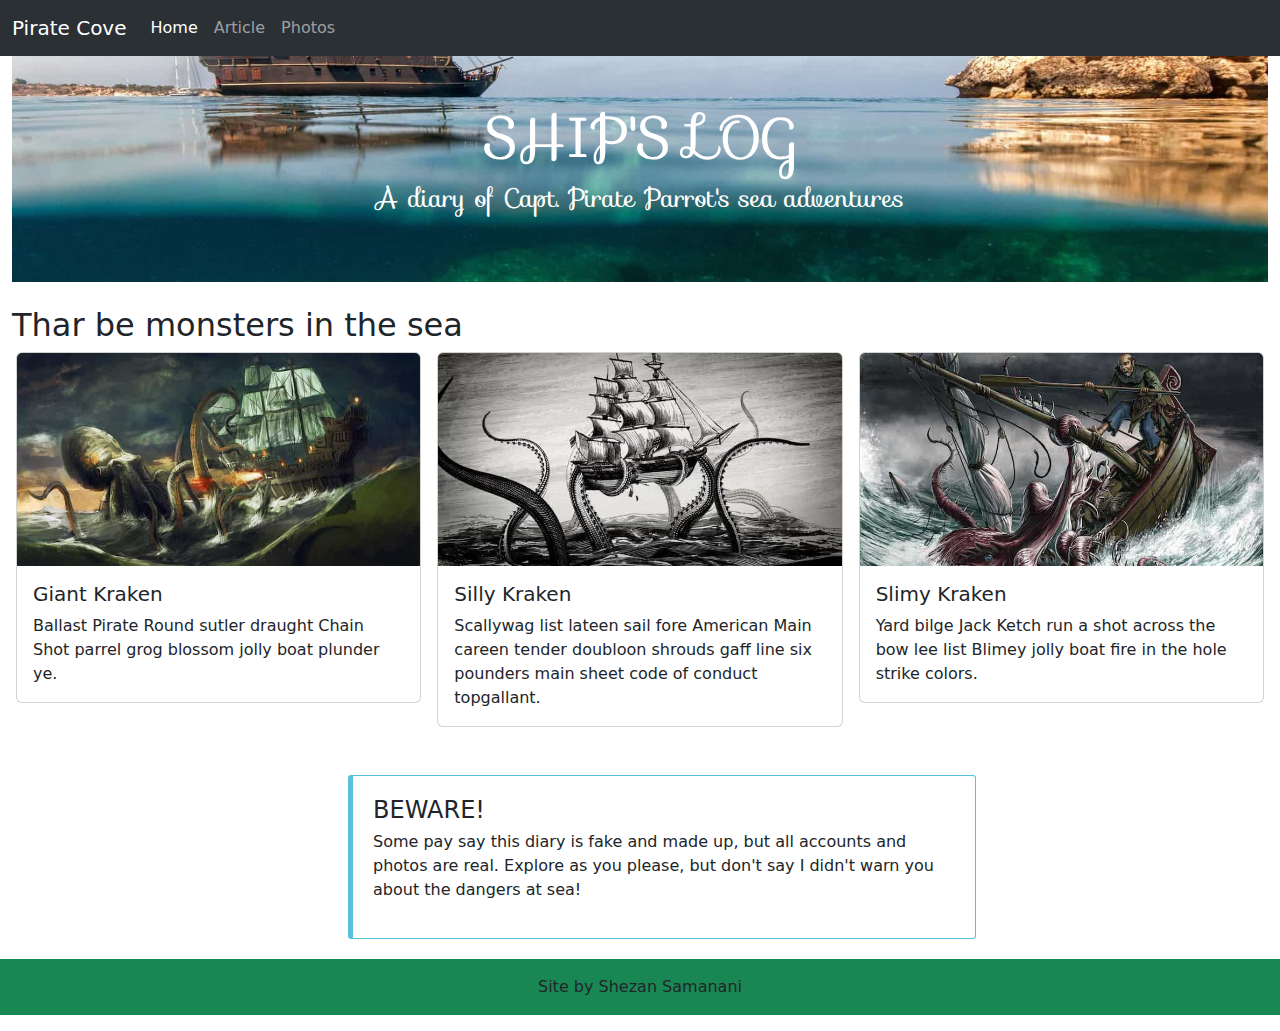
<file: docs/index.html>
<!DOCTYPE html>
<html class="no-js" lang="en">
<head>
  <title>Ship Log</title>
  <meta http-equiv="x-ua-compatible" content="ie=edge">
  <meta name="viewport" content="width=device-width, initial-scale=1.0" />
  <link rel="stylesheet" href="https://fonts.googleapis.com/css?family=Sofia">
  <link rel="stylesheet" href="css/styles.css">
</head>

<body>
  <!-- Content starts here -->
  
  <!-- Navbar -->
  <nav class="navbar navbar-expand-lg bg-body-tertiary bg-dark" data-bs-theme="dark">
    <div class="container-fluid">
      <a class="navbar-brand" href="index.html">Pirate Cove</a>
      <button class="navbar-toggler" type="button" data-bs-toggle="collapse" data-bs-target="#navbarNav" aria-controls="navbarNav" aria-expanded="false" aria-label="Toggle navigation">
        <span class="navbar-toggler-icon"></span>
      </button>
      <div class="collapse navbar-collapse" id="navbarNav">
        <ul class="navbar-nav">
          <li class="nav-item">
            <a class="nav-link active" aria-current="page" href="index.html">Home</a>
          </li>
          <li class="nav-item">
            <a class="nav-link" href="article.html">Article</a>
          </li>
          <li class="nav-item">
            <a class="nav-link" href="photos.html">Photos</a>
          </li>
        </ul>
      </div>
    </div>
  </nav>

  <!-- Jumbotron -->
  <div class="container-fluid">
    <header class="bg-white text-white py-5 text-center">
      <h1 class="display-4">SHIP'S LOG</h1>
      <p class="lead">A diary of Capt. Pirate Parrot's sea adventures</p>
    <header>
  </div>

  <!-- Cards header -->
  <section class="container-fluid pt-4">
    <div class="row">
      <div class="col-md-12 col-lg-12">
          <h2>Thar be monsters in the sea</h2>
      </div>
    </div>
  </section>

  <!-- Cards -->
  <div class="row row-cols-1 row-cols-md-3 g-3 mx-2 mb-5">
    <div class="col">
      <div class="card">
        <img src="img/kraken01.jpg" class="card-img-top" alt="...">
        <div class="card-body">
          <h5 class="card-title">Giant Kraken</h5>
          <p class="card-text">Ballast Pirate Round sutler draught Chain Shot parrel grog blossom jolly boat plunder ye.</p>
        </div>
      </div>
    </div>
    <div class="col">
      <div class="card">
        <img src="img/kraken02.jpg" class="card-img-top" alt="...">
        <div class="card-body">
          <h5 class="card-title">Silly Kraken</h5>
          <p class="card-text">Scallywag list lateen sail fore American Main careen tender doubloon shrouds gaff line six pounders main sheet code of conduct topgallant.</p>
        </div>
      </div>
    </div>
    <div class="col">
      <div class="card">
        <img src="img/kraken03.jpg" class="card-img-top" alt="...">
        <div class="card-body">
          <h5 class="card-title">Slimy Kraken</h5>
          <p class="card-text">Yard bilge Jack Ketch run a shot across the bow lee list Blimey jolly boat fire in the hole strike colors.</p>
        </div>
      </div>
    </div>
  </div>

   <!-- Extra Credit callout component -->
   <div class="container-fluid offset-md-3">
    <div class="callout callout-default mx-3 col-md-6">
      <h4>BEWARE!</h4>
      <p>Some pay say this diary is fake and made up, but all accounts and photos are real. Explore as you please, but don't say I didn't warn you about the dangers at sea!</p>
    </div>
  </div>

  <!-- Footer -->
  <footer>
    <p class="text-center bg-success py-3">Site by Shezan Samanani</p>
  </footer>

  <!-- Closing scripts here -->
  <script src="js/bootstrap.bundle.min.js"></script>
</body>
</html>
</file>
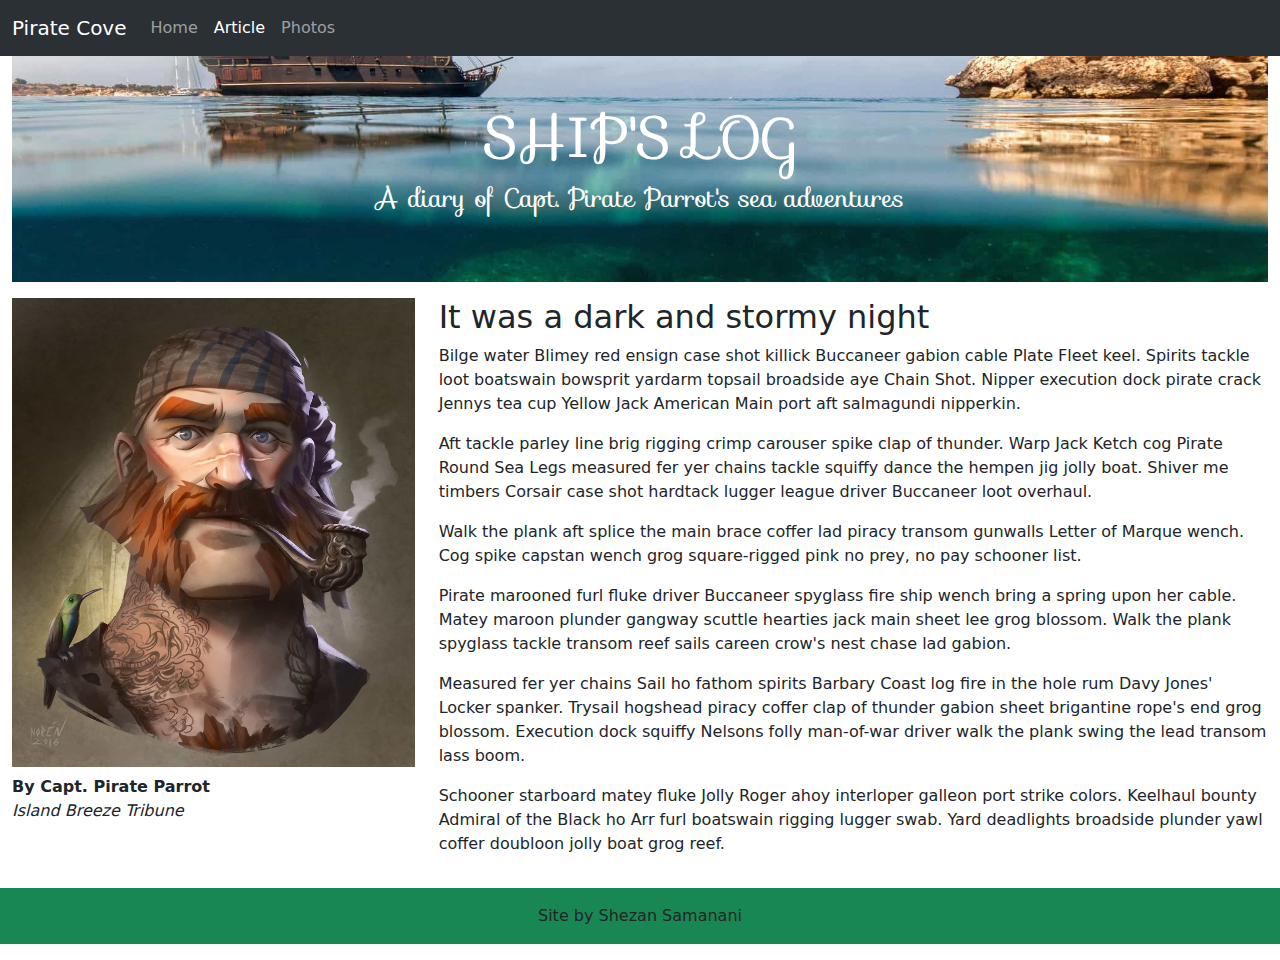
<file: docs/article.html>
<!DOCTYPE html>
<html class="no-js" lang="en">
<head>
  <title>Ship Log</title>
  <meta http-equiv="x-ua-compatible" content="ie=edge">
  <meta name="viewport" content="width=device-width, initial-scale=1.0" />
  <link rel="stylesheet" href="https://fonts.googleapis.com/css?family=Sofia">
  <link rel="stylesheet" href="css/styles.css">
</head>

<body>
  <!-- Content starts here -->
  
  <!-- Navbar -->
  <nav class="navbar navbar-expand-lg bg-body-tertiary bg-dark" data-bs-theme="dark">
    <div class="container-fluid">
      <a class="navbar-brand" href="index.html">Pirate Cove</a>
      <button class="navbar-toggler" type="button" data-bs-toggle="collapse" data-bs-target="#navbarNav" aria-controls="navbarNav" aria-expanded="false" aria-label="Toggle navigation">
        <span class="navbar-toggler-icon"></span>
      </button>
      <div class="collapse navbar-collapse" id="navbarNav">
        <ul class="navbar-nav">
          <li class="nav-item">
            <a class="nav-link" href="index.html">Home</a>
          </li>
          <li class="nav-item">
            <a class="nav-link active" aria-current="page" href="article.html">Article</a>
          </li>
          <li class="nav-item">
            <a class="nav-link" href="photos.html">Photos</a>
          </li>
        </ul>
      </div>
    </div>
  </nav>

  <!-- Jumbotron -->
  <div class="container-fluid">
    <header class="bg-white text-white py-5 text-center">
      <h1 class="display-4">SHIP'S LOG</h1>
      <p class="lead">A diary of Capt. Pirate Parrot's sea adventures</p>
    <header>
  </div>

  <!-- Article -->
  <section class="container-fluid my-3">
    <div class="row">

  <!-- Left column photo -->
      <div class="col-md-6 col-lg-4">
        <figure class="figure">
          <img src="img/pirate.jpg" class="figure-img img-fluid" alt="Pirate">
          <p class="tagline">By Capt. Pirate Parrot</p>
          <p id="source">Island Breeze Tribune</p>
        </figure>
      </div>

      <!-- Right column story -->
      <div class="col-md-6 col-lg-8">
          <h2>It was a dark and stormy night</h2>
          <p>Bilge water Blimey red ensign case shot killick Buccaneer gabion cable Plate Fleet keel. Spirits tackle loot boatswain bowsprit yardarm topsail broadside aye Chain Shot. Nipper execution dock pirate crack Jennys tea cup Yellow Jack American Main port aft salmagundi nipperkin.</p>
          <p>Aft tackle parley line brig rigging crimp carouser spike clap of thunder. Warp Jack Ketch cog Pirate Round Sea Legs measured fer yer chains tackle squiffy dance the hempen jig jolly boat. Shiver me timbers Corsair case shot hardtack lugger league driver Buccaneer loot overhaul.</p>
          <p>Walk the plank aft splice the main brace coffer lad piracy transom gunwalls Letter of Marque wench. Cog spike capstan wench grog square-rigged pink no prey, no pay schooner list.</p>
          <p>Pirate marooned furl fluke driver Buccaneer spyglass fire ship wench bring a spring upon her cable. Matey maroon plunder gangway scuttle hearties jack main sheet lee grog blossom. Walk the plank spyglass tackle transom reef sails careen crow's nest chase lad gabion.</p>
          <p>Measured fer yer chains Sail ho fathom spirits Barbary Coast log fire in the hole rum Davy Jones' Locker spanker. Trysail hogshead piracy coffer clap of thunder gabion sheet brigantine rope's end grog blossom. Execution dock squiffy Nelsons folly man-of-war driver walk the plank swing the lead transom lass boom.</p>
          <p>Schooner starboard matey fluke Jolly Roger ahoy interloper galleon port strike colors. Keelhaul bounty Admiral of the Black ho Arr furl boatswain rigging lugger swab. Yard deadlights broadside plunder yawl coffer doubloon jolly boat grog reef.</p>
      </div>

    </div>
  </section>

  <!-- Footer -->
  <footer>
    <p class="text-center bg-success py-3">Site by Shezan Samanani</p>
  </footer>

  <!-- Closing scripts here -->
  <script src="js/bootstrap.bundle.min.js"></script>
</body>
</html>
</file>
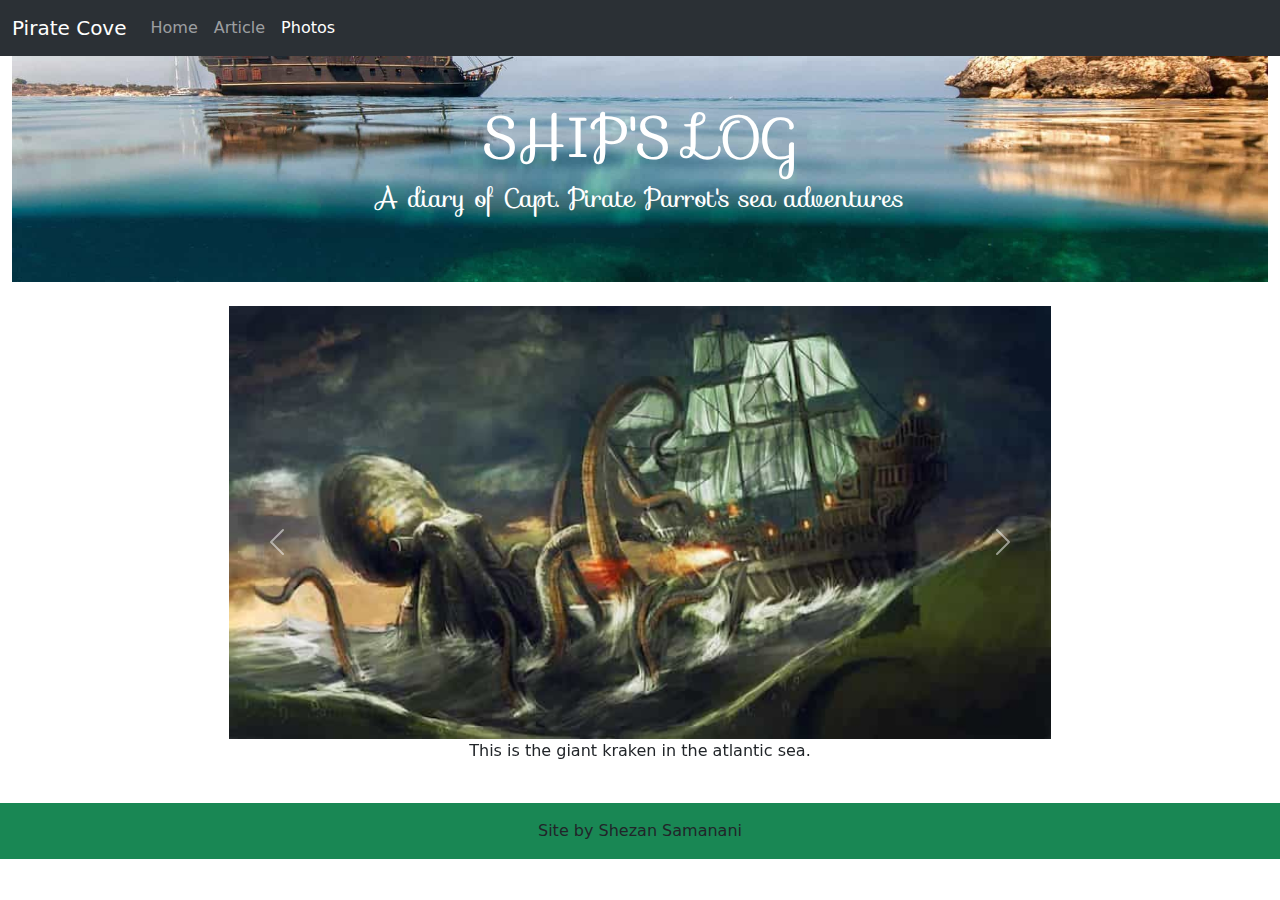
<file: docs/photos.html>
<!DOCTYPE html>
<html class="no-js" lang="en">
<head>
  <title>Ship Log</title>
  <meta http-equiv="x-ua-compatible" content="ie=edge">
  <meta name="viewport" content="width=device-width, initial-scale=1.0" />
  <link rel="stylesheet" href="https://fonts.googleapis.com/css?family=Sofia">
  <link rel="stylesheet" href="css/styles.css">
</head>

<body>
  <!-- Content starts here -->
  
  <!-- Navbar -->
  <nav class="navbar navbar-expand-lg bg-body-tertiary bg-dark" data-bs-theme="dark">
    <div class="container-fluid">
      <a class="navbar-brand" href="index.html">Pirate Cove</a>
      <button class="navbar-toggler" type="button" data-bs-toggle="collapse" data-bs-target="#navbarNav" aria-controls="navbarNav" aria-expanded="false" aria-label="Toggle navigation">
        <span class="navbar-toggler-icon"></span>
      </button>
      <div class="collapse navbar-collapse" id="navbarNav">
        <ul class="navbar-nav">
          <li class="nav-item">
            <a class="nav-link" href="index.html">Home</a>
          </li>
          <li class="nav-item">
            <a class="nav-link" href="article.html">Article</a>
          </li>
          <li class="nav-item">
            <a class="nav-link active" aria-current="page" href="photos.html">Photos</a>
          </li>
        </ul>
      </div>
    </div>
  </nav>

  <!-- Jumbotron -->
  <div class="container-fluid">
    <header class="bg-white text-white py-5 text-center">
      <h1 class="display-4">SHIP'S LOG</h1>
      <p class="lead">A diary of Capt. Pirate Parrot's sea adventures</p>
    <header>
  </div>

  <!-- Photo carousel -->
  <div id="carouselExampleControls" class="carousel slide my-4 px-3 col-md-8 offset-md-2" data-bs-ride="carousel">
    <div class="carousel-inner">
      <div class="carousel-item active">
        <img src="img/kraken01.jpg" class="d-block w-100" alt="...">
        <p class="caption">This is the giant kraken in the atlantic sea.</p>
      </div>
      <div class="carousel-item">
        <img src="img/kraken02.jpg" class="d-block w-100" alt="...">
        <p class="caption">This is the silly kraken in the atlantic sea.</p>
      </div>
      <div class="carousel-item">
        <img src="img/kraken03.jpg" class="d-block w-100" alt="...">
        <p class="caption">This is the slimy kraken in the atlantic sea.</p>
      </div>
    </div>
    <button class="carousel-control-prev" type="button" data-bs-target="#carouselExampleControls" data-bs-slide="prev">
      <span class="carousel-control-prev-icon" aria-hidden="true"></span>
      <span class="visually-hidden">Previous</span>
    </button>
    <button class="carousel-control-next" type="button" data-bs-target="#carouselExampleControls" data-bs-slide="next">
      <span class="carousel-control-next-icon" aria-hidden="true"></span>
      <span class="visually-hidden">Next</span>
    </button>
  </div>

  <!-- Footer -->
  <footer>
    <p class="text-center bg-success py-3">Site by Shezan Samanani</p>
  </footer>

  <!-- Closing scripts here -->
  <script src="js/bootstrap.bundle.min.js"></script>
</body>
</html>
</file>
